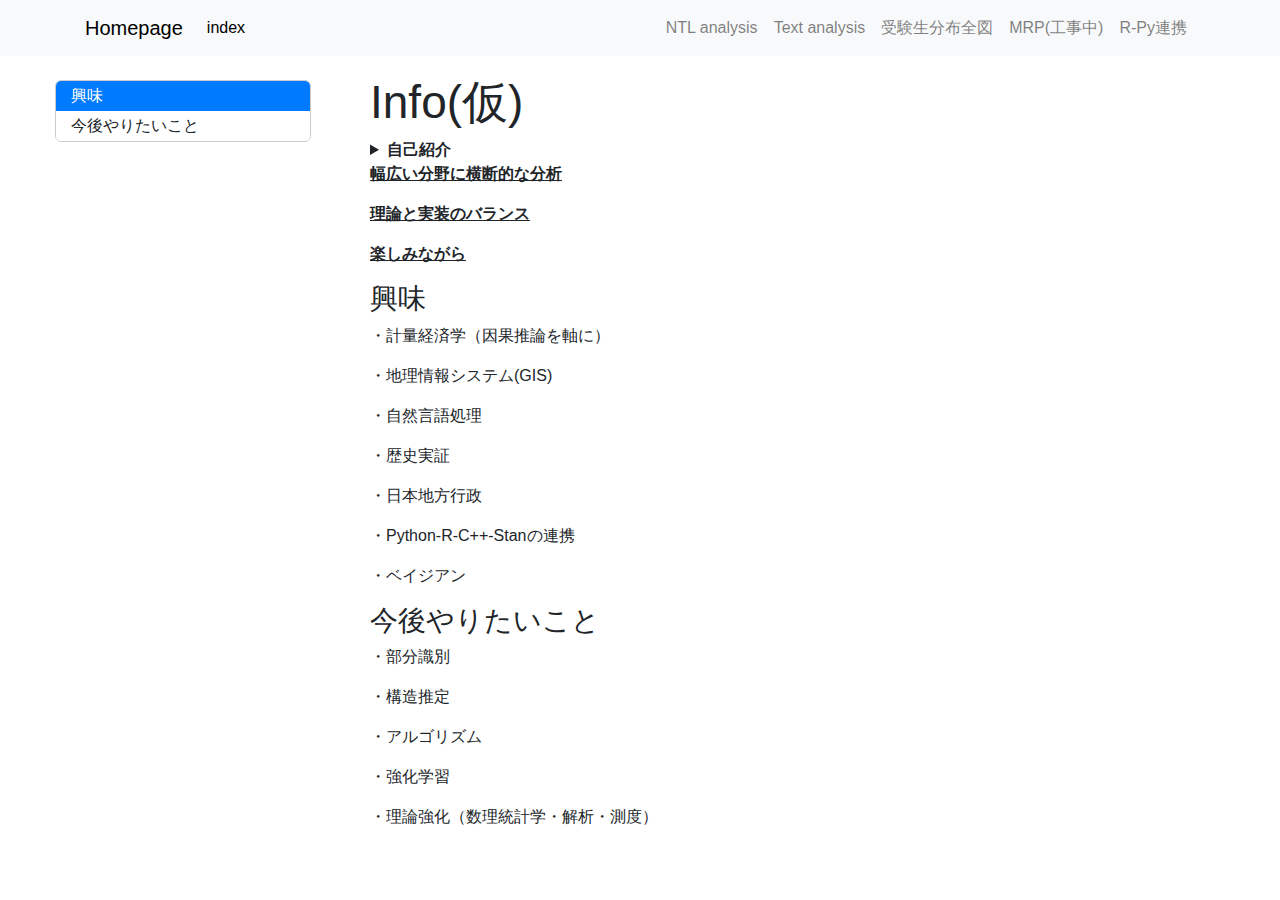
<file: docs/index.html>
<!DOCTYPE html>

<html>

<head>

<meta charset="utf-8" />
<meta name="generator" content="pandoc" />
<meta http-equiv="X-UA-Compatible" content="IE=EDGE" />




<title>Info(仮)</title>

<script src="site_libs/header-attrs-2.20.1/header-attrs.js"></script>
<script src="site_libs/jquery-3.6.0/jquery-3.6.0.min.js"></script>
<meta name="viewport" content="width=device-width, initial-scale=1, shrink-to-fit=no" />
<link href="site_libs/bootstrap-4.6.0/bootstrap.min.css" rel="stylesheet" />
<script src="site_libs/bootstrap-4.6.0/bootstrap.bundle.min.js"></script>
<script src="site_libs/bs3compat-0.4.0/transition.js"></script>
<script src="site_libs/bs3compat-0.4.0/tabs.js"></script>
<script src="site_libs/bs3compat-0.4.0/bs3compat.js"></script>
<script src="site_libs/jqueryui-1.11.4/jquery-ui.min.js"></script>
<link href="site_libs/tocify-1.9.1/jquery.tocify.css" rel="stylesheet" />
<script src="site_libs/tocify-1.9.1/jquery.tocify.js"></script>
<script src="site_libs/navigation-1.1/tabsets.js"></script>
<link href="site_libs/highlightjs-9.12.0/textmate.css" rel="stylesheet" />
<script src="site_libs/highlightjs-9.12.0/highlight.js"></script>

<style type="text/css">
  code{white-space: pre-wrap;}
  span.smallcaps{font-variant: small-caps;}
  span.underline{text-decoration: underline;}
  div.column{display: inline-block; vertical-align: top; width: 50%;}
  div.hanging-indent{margin-left: 1.5em; text-indent: -1.5em;}
  ul.task-list{list-style: none;}
    </style>

<style type="text/css">code{white-space: pre;}</style>
<script type="text/javascript">
if (window.hljs) {
  hljs.configure({languages: []});
  hljs.initHighlightingOnLoad();
  if (document.readyState && document.readyState === "complete") {
    window.setTimeout(function() { hljs.initHighlighting(); }, 0);
  }
}
</script>









<style type = "text/css">
.main-container {
  max-width: 940px;
  margin-left: auto;
  margin-right: auto;
}
img {
  max-width:100%;
}
.tabbed-pane {
  padding-top: 12px;
}
.html-widget {
  margin-bottom: 20px;
}
button.code-folding-btn:focus {
  outline: none;
}
summary {
  display: list-item;
}
details > summary > p:only-child {
  display: inline;
}
pre code {
  padding: 0;
}
</style>


<style type="text/css">
.dropdown-submenu {
  position: relative;
}
.dropdown-submenu>.dropdown-menu {
  top: 0;
  left: 100%;
  margin-top: -6px;
  margin-left: -1px;
  border-radius: 0 6px 6px 6px;
}
.dropdown-submenu:hover>.dropdown-menu {
  display: block;
}
.dropdown-submenu>a:after {
  display: block;
  content: " ";
  float: right;
  width: 0;
  height: 0;
  border-color: transparent;
  border-style: solid;
  border-width: 5px 0 5px 5px;
  border-left-color: #cccccc;
  margin-top: 5px;
  margin-right: -10px;
}
.dropdown-submenu:hover>a:after {
  border-left-color: #adb5bd;
}
.dropdown-submenu.pull-left {
  float: none;
}
.dropdown-submenu.pull-left>.dropdown-menu {
  left: -100%;
  margin-left: 10px;
  border-radius: 6px 0 6px 6px;
}
</style>

<script type="text/javascript">
// manage active state of menu based on current page
$(document).ready(function () {
  // active menu anchor
  href = window.location.pathname
  href = href.substr(href.lastIndexOf('/') + 1)
  if (href === "")
    href = "index.html";
  var menuAnchor = $('a[href="' + href + '"]');

  // mark the anchor link active (and if it's in a dropdown, also mark that active)
  var dropdown = menuAnchor.closest('li.dropdown');
  if (window.bootstrap) { // Bootstrap 4+
    menuAnchor.addClass('active');
    dropdown.find('> .dropdown-toggle').addClass('active');
  } else { // Bootstrap 3
    menuAnchor.parent().addClass('active');
    dropdown.addClass('active');
  }

  // Navbar adjustments
  var navHeight = $(".navbar").first().height() + 15;
  var style = document.createElement('style');
  var pt = "padding-top: " + navHeight + "px; ";
  var mt = "margin-top: -" + navHeight + "px; ";
  var css = "";
  // offset scroll position for anchor links (for fixed navbar)
  for (var i = 1; i <= 6; i++) {
    css += ".section h" + i + "{ " + pt + mt + "}\n";
  }
  style.innerHTML = "body {" + pt + "padding-bottom: 40px; }\n" + css;
  document.head.appendChild(style);
});
</script>

<!-- tabsets -->

<style type="text/css">
.tabset-dropdown > .nav-tabs {
  display: inline-table;
  max-height: 500px;
  min-height: 44px;
  overflow-y: auto;
  border: 1px solid #ddd;
  border-radius: 4px;
}

.tabset-dropdown > .nav-tabs > li.active:before, .tabset-dropdown > .nav-tabs.nav-tabs-open:before {
  content: "\e259";
  font-family: 'Glyphicons Halflings';
  display: inline-block;
  padding: 10px;
  border-right: 1px solid #ddd;
}

.tabset-dropdown > .nav-tabs.nav-tabs-open > li.active:before {
  content: "\e258";
  font-family: 'Glyphicons Halflings';
  border: none;
}

.tabset-dropdown > .nav-tabs > li.active {
  display: block;
}

.tabset-dropdown > .nav-tabs > li > a,
.tabset-dropdown > .nav-tabs > li > a:focus,
.tabset-dropdown > .nav-tabs > li > a:hover {
  border: none;
  display: inline-block;
  border-radius: 4px;
  background-color: transparent;
}

.tabset-dropdown > .nav-tabs.nav-tabs-open > li {
  display: block;
  float: none;
}

.tabset-dropdown > .nav-tabs > li {
  display: none;
}
</style>

<!-- code folding -->



<style type="text/css">

#TOC {
  margin: 25px 0px 20px 0px;
}
@media (max-width: 768px) {
#TOC {
  position: relative;
  width: 100%;
}
}

@media print {
.toc-content {
  /* see https://github.com/w3c/csswg-drafts/issues/4434 */
  float: right;
}
}

.toc-content {
  padding-left: 30px;
  padding-right: 40px;
}

div.main-container {
  max-width: 1200px;
}

div.tocify {
  width: 20%;
  max-width: 260px;
  max-height: 85%;
}

@media (min-width: 768px) and (max-width: 991px) {
  div.tocify {
    width: 25%;
  }
}

@media (max-width: 767px) {
  div.tocify {
    width: 100%;
    max-width: none;
  }
}

.tocify ul, .tocify li {
  line-height: 20px;
}

.tocify-subheader .tocify-item {
  font-size: 0.90em;
}

.tocify .list-group-item {
  border-radius: 0px;
}


</style>



</head>

<body>


<div class="container-fluid main-container">


<!-- setup 3col/9col grid for toc_float and main content  -->
<div class="row">
<div class="col-xs-12 col-sm-4 col-md-3">
<div id="TOC" class="tocify">
</div>
</div>

<div class="toc-content col-xs-12 col-sm-8 col-md-9">




<div class="navbar navbar-default  navbar-fixed-top" role="navigation">
  <div class="container">
    <div class="navbar-header">
      <button type="button" class="navbar-toggle collapsed" data-toggle="collapse" data-bs-toggle="collapse" data-target="#navbar" data-bs-target="#navbar">
        <span class="icon-bar"></span>
        <span class="icon-bar"></span>
        <span class="icon-bar"></span>
      </button>
      <a class="navbar-brand" href="index.html">Homepage</a>
    </div>
    <div id="navbar" class="navbar-collapse collapse">
      <ul class="nav navbar-nav">
        <li>
  <a href="index.html">index</a>
</li>
      </ul>
      <ul class="nav navbar-nav navbar-right">
        <li>
  <a href="shumi.html">NTL analysis</a>
</li>
<li>
  <a href="topicmodel.html">Text analysis</a>
</li>
<li>
  <a href="childexp.html">受験生分布全図</a>
</li>
<li>
  <a href="mrp.html">MRP(工事中)</a>
</li>
<li>
  <a href="reticulate.html">R-Py連携</a>
</li>
      </ul>
    </div><!--/.nav-collapse -->
  </div><!--/.container -->
</div><!--/.navbar -->

<div id="header">



<h1 class="title toc-ignore">Info(仮)</h1>

</div>


<style type="text/css">
html {font-size: 15;}
</style>
<details>
<summary>
<strong>自己紹介</strong>
</summary>
<p>所属: 早稲田大学政治経済学部　国際政治経済学科三年</p>
<p>R歴:まだ一年</p>
<p>趣味: 歴史趣味・PCガジェット趣味・文化活動全般</p>
<p>行ってみたい都市: ブダペスト,プラハ,クラクフの中東欧あたり</p>
</details>
<p><u><strong>幅広い分野に横断的な分析</strong></u></p>
<p><u><strong>理論と実装のバランス</strong></u></p>
<p><u><strong>楽しみながら</strong></u></p>
<div id="興味" class="section level3">
<h3>興味</h3>
<p>・計量経済学（因果推論を軸に）</p>
<p>・地理情報システム(GIS)</p>
<p>・自然言語処理</p>
<p>・歴史実証</p>
<p>・日本地方行政</p>
<p>・Python-R-C++-Stanの連携</p>
<p>・ベイジアン</p>
</div>
<div id="今後やりたいこと" class="section level3">
<h3>今後やりたいこと</h3>
<p>・部分識別</p>
<p>・構造推定</p>
<p>・アルゴリズム</p>
<p>・強化学習</p>
<p>・理論強化（数理統計学・解析・測度）</p>
</div>



</div>
</div>

</div>

<script>

// add bootstrap table styles to pandoc tables
function bootstrapStylePandocTables() {
  $('tr.odd').parent('tbody').parent('table').addClass('table table-condensed');
}
$(document).ready(function () {
  bootstrapStylePandocTables();
});


</script>

<!-- tabsets -->

<script>
$(document).ready(function () {
  window.buildTabsets("TOC");
});

$(document).ready(function () {
  $('.tabset-dropdown > .nav-tabs > li').click(function () {
    $(this).parent().toggleClass('nav-tabs-open');
  });
});
</script>

<!-- code folding -->

<script>
$(document).ready(function ()  {

    // temporarily add toc-ignore selector to headers for the consistency with Pandoc
    $('.unlisted.unnumbered').addClass('toc-ignore')

    // move toc-ignore selectors from section div to header
    $('div.section.toc-ignore')
        .removeClass('toc-ignore')
        .children('h1,h2,h3,h4,h5').addClass('toc-ignore');

    // establish options
    var options = {
      selectors: "h1,h2,h3",
      theme: "bootstrap3",
      context: '.toc-content',
      hashGenerator: function (text) {
        return text.replace(/[.\\/?&!#<>]/g, '').replace(/\s/g, '_');
      },
      ignoreSelector: ".toc-ignore",
      scrollTo: 0
    };
    options.showAndHide = true;
    options.smoothScroll = true;

    // tocify
    var toc = $("#TOC").tocify(options).data("toc-tocify");
});
</script>

<!-- dynamically load mathjax for compatibility with self-contained -->
<script>
  (function () {
    var script = document.createElement("script");
    script.type = "text/javascript";
    script.src  = "https://mathjax.rstudio.com/latest/MathJax.js?config=TeX-AMS-MML_HTMLorMML";
    document.getElementsByTagName("head")[0].appendChild(script);
  })();
</script>

</body>
</html>
</file>
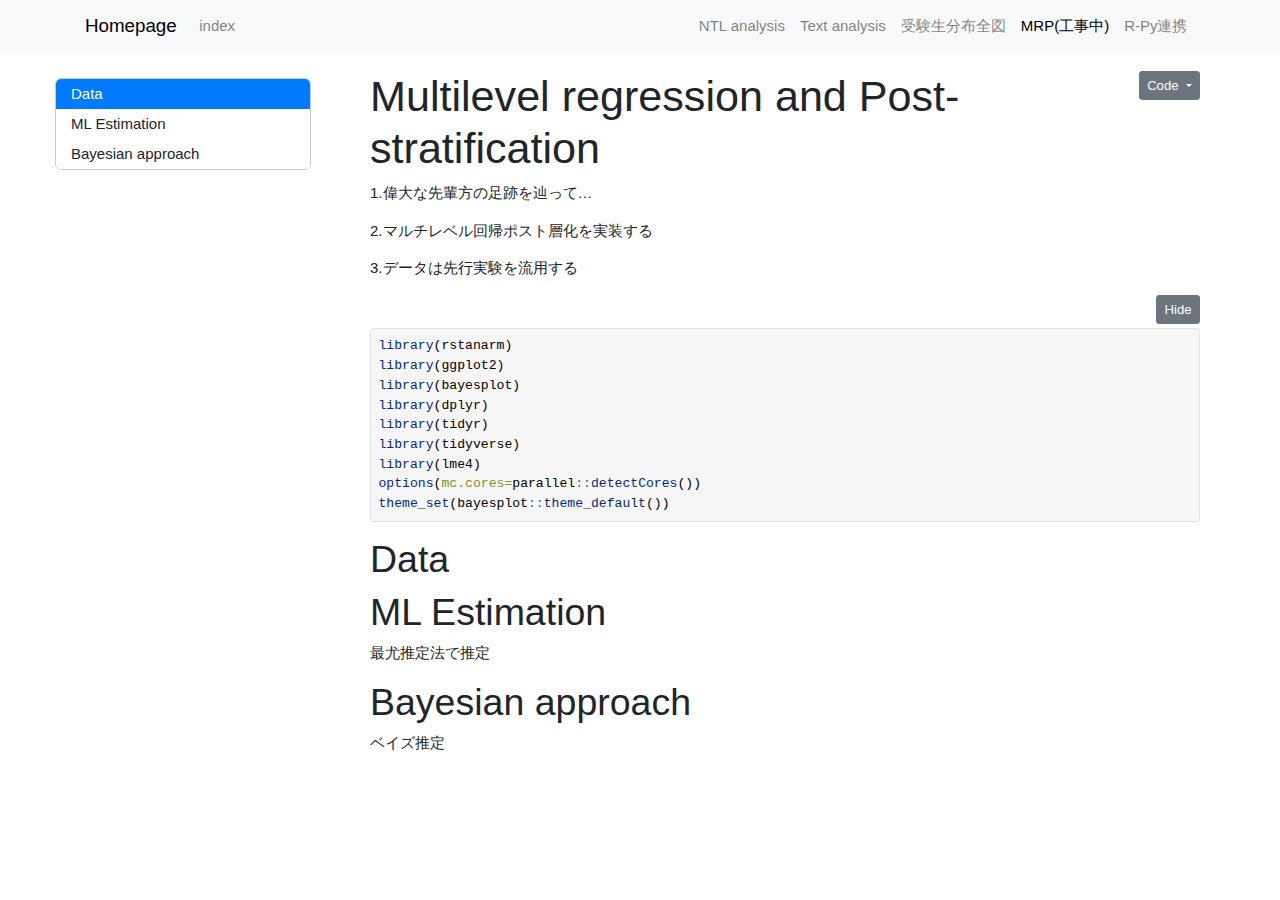
<file: docs/mrp.html>
<!DOCTYPE html>

<html>

<head>

<meta charset="utf-8" />
<meta name="generator" content="pandoc" />
<meta http-equiv="X-UA-Compatible" content="IE=EDGE" />




<title>Multilevel regression and Post-stratification</title>

<script src="site_libs/header-attrs-2.20.1/header-attrs.js"></script>
<script src="site_libs/jquery-3.6.0/jquery-3.6.0.min.js"></script>
<meta name="viewport" content="width=device-width, initial-scale=1, shrink-to-fit=no" />
<link href="site_libs/bootstrap-4.6.0/bootstrap.min.css" rel="stylesheet" />
<script src="site_libs/bootstrap-4.6.0/bootstrap.bundle.min.js"></script>
<script src="site_libs/bs3compat-0.4.0/transition.js"></script>
<script src="site_libs/bs3compat-0.4.0/tabs.js"></script>
<script src="site_libs/bs3compat-0.4.0/bs3compat.js"></script>
<script src="site_libs/jqueryui-1.11.4/jquery-ui.min.js"></script>
<link href="site_libs/tocify-1.9.1/jquery.tocify.css" rel="stylesheet" />
<script src="site_libs/tocify-1.9.1/jquery.tocify.js"></script>
<script src="site_libs/navigation-1.1/tabsets.js"></script>
<script src="site_libs/navigation-1.1/codefolding.js"></script>

<style type="text/css">
  code{white-space: pre-wrap;}
  span.smallcaps{font-variant: small-caps;}
  span.underline{text-decoration: underline;}
  div.column{display: inline-block; vertical-align: top; width: 50%;}
  div.hanging-indent{margin-left: 1.5em; text-indent: -1.5em;}
  ul.task-list{list-style: none;}
    </style>



<style type="text/css">
  code {
    white-space: pre;
  }
  .sourceCode {
    overflow: visible;
  }
</style>
<style type="text/css" data-origin="pandoc">
pre > code.sourceCode { white-space: pre; position: relative; }
pre > code.sourceCode > span { display: inline-block; line-height: 1.25; }
pre > code.sourceCode > span:empty { height: 1.2em; }
.sourceCode { overflow: visible; }
code.sourceCode > span { color: inherit; text-decoration: inherit; }
div.sourceCode { margin: 1em 0; }
pre.sourceCode { margin: 0; }
@media screen {
div.sourceCode { overflow: auto; }
}
@media print {
pre > code.sourceCode { white-space: pre-wrap; }
pre > code.sourceCode > span { text-indent: -5em; padding-left: 5em; }
}
pre.numberSource code
  { counter-reset: source-line 0; }
pre.numberSource code > span
  { position: relative; left: -4em; counter-increment: source-line; }
pre.numberSource code > span > a:first-child::before
  { content: counter(source-line);
    position: relative; left: -1em; text-align: right; vertical-align: baseline;
    border: none; display: inline-block;
    -webkit-touch-callout: none; -webkit-user-select: none;
    -khtml-user-select: none; -moz-user-select: none;
    -ms-user-select: none; user-select: none;
    padding: 0 4px; width: 4em;
    color: #aaaaaa;
  }
pre.numberSource { margin-left: 3em; border-left: 1px solid #aaaaaa;  padding-left: 4px; }
div.sourceCode
  {   }
@media screen {
pre > code.sourceCode > span > a:first-child::before { text-decoration: underline; }
}
code span.al { color: #ff0000; font-weight: bold; } /* Alert */
code span.an { color: #60a0b0; font-weight: bold; font-style: italic; } /* Annotation */
code span.at { color: #7d9029; } /* Attribute */
code span.bn { color: #40a070; } /* BaseN */
code span.bu { } /* BuiltIn */
code span.cf { color: #007020; font-weight: bold; } /* ControlFlow */
code span.ch { color: #4070a0; } /* Char */
code span.cn { color: #880000; } /* Constant */
code span.co { color: #60a0b0; font-style: italic; } /* Comment */
code span.cv { color: #60a0b0; font-weight: bold; font-style: italic; } /* CommentVar */
code span.do { color: #ba2121; font-style: italic; } /* Documentation */
code span.dt { color: #902000; } /* DataType */
code span.dv { color: #40a070; } /* DecVal */
code span.er { color: #ff0000; font-weight: bold; } /* Error */
code span.ex { } /* Extension */
code span.fl { color: #40a070; } /* Float */
code span.fu { color: #06287e; } /* Function */
code span.im { } /* Import */
code span.in { color: #60a0b0; font-weight: bold; font-style: italic; } /* Information */
code span.kw { color: #007020; font-weight: bold; } /* Keyword */
code span.op { color: #666666; } /* Operator */
code span.ot { color: #007020; } /* Other */
code span.pp { color: #bc7a00; } /* Preprocessor */
code span.sc { color: #4070a0; } /* SpecialChar */
code span.ss { color: #bb6688; } /* SpecialString */
code span.st { color: #4070a0; } /* String */
code span.va { color: #19177c; } /* Variable */
code span.vs { color: #4070a0; } /* VerbatimString */
code span.wa { color: #60a0b0; font-weight: bold; font-style: italic; } /* Warning */

.sourceCode .row {
  width: 100%;
}
.sourceCode {
  overflow-x: auto;
}
.code-folding-btn {
  margin-right: -30px;
}
</style>
<script>
// apply pandoc div.sourceCode style to pre.sourceCode instead
(function() {
  var sheets = document.styleSheets;
  for (var i = 0; i < sheets.length; i++) {
    if (sheets[i].ownerNode.dataset["origin"] !== "pandoc") continue;
    try { var rules = sheets[i].cssRules; } catch (e) { continue; }
    var j = 0;
    while (j < rules.length) {
      var rule = rules[j];
      // check if there is a div.sourceCode rule
      if (rule.type !== rule.STYLE_RULE || rule.selectorText !== "div.sourceCode") {
        j++;
        continue;
      }
      var style = rule.style.cssText;
      // check if color or background-color is set
      if (rule.style.color === '' && rule.style.backgroundColor === '') {
        j++;
        continue;
      }
      // replace div.sourceCode by a pre.sourceCode rule
      sheets[i].deleteRule(j);
      sheets[i].insertRule('pre.sourceCode{' + style + '}', j);
    }
  }
})();
</script>







<style type = "text/css">
.main-container {
  max-width: 940px;
  margin-left: auto;
  margin-right: auto;
}
img {
  max-width:100%;
}
.tabbed-pane {
  padding-top: 12px;
}
.html-widget {
  margin-bottom: 20px;
}
button.code-folding-btn:focus {
  outline: none;
}
summary {
  display: list-item;
}
details > summary > p:only-child {
  display: inline;
}
pre code {
  padding: 0;
}
</style>


<style type="text/css">
.dropdown-submenu {
  position: relative;
}
.dropdown-submenu>.dropdown-menu {
  top: 0;
  left: 100%;
  margin-top: -6px;
  margin-left: -1px;
  border-radius: 0 6px 6px 6px;
}
.dropdown-submenu:hover>.dropdown-menu {
  display: block;
}
.dropdown-submenu>a:after {
  display: block;
  content: " ";
  float: right;
  width: 0;
  height: 0;
  border-color: transparent;
  border-style: solid;
  border-width: 5px 0 5px 5px;
  border-left-color: #cccccc;
  margin-top: 5px;
  margin-right: -10px;
}
.dropdown-submenu:hover>a:after {
  border-left-color: #adb5bd;
}
.dropdown-submenu.pull-left {
  float: none;
}
.dropdown-submenu.pull-left>.dropdown-menu {
  left: -100%;
  margin-left: 10px;
  border-radius: 6px 0 6px 6px;
}
</style>

<script type="text/javascript">
// manage active state of menu based on current page
$(document).ready(function () {
  // active menu anchor
  href = window.location.pathname
  href = href.substr(href.lastIndexOf('/') + 1)
  if (href === "")
    href = "index.html";
  var menuAnchor = $('a[href="' + href + '"]');

  // mark the anchor link active (and if it's in a dropdown, also mark that active)
  var dropdown = menuAnchor.closest('li.dropdown');
  if (window.bootstrap) { // Bootstrap 4+
    menuAnchor.addClass('active');
    dropdown.find('> .dropdown-toggle').addClass('active');
  } else { // Bootstrap 3
    menuAnchor.parent().addClass('active');
    dropdown.addClass('active');
  }

  // Navbar adjustments
  var navHeight = $(".navbar").first().height() + 15;
  var style = document.createElement('style');
  var pt = "padding-top: " + navHeight + "px; ";
  var mt = "margin-top: -" + navHeight + "px; ";
  var css = "";
  // offset scroll position for anchor links (for fixed navbar)
  for (var i = 1; i <= 6; i++) {
    css += ".section h" + i + "{ " + pt + mt + "}\n";
  }
  style.innerHTML = "body {" + pt + "padding-bottom: 40px; }\n" + css;
  document.head.appendChild(style);
});
</script>

<!-- tabsets -->

<style type="text/css">
.tabset-dropdown > .nav-tabs {
  display: inline-table;
  max-height: 500px;
  min-height: 44px;
  overflow-y: auto;
  border: 1px solid #ddd;
  border-radius: 4px;
}

.tabset-dropdown > .nav-tabs > li.active:before, .tabset-dropdown > .nav-tabs.nav-tabs-open:before {
  content: "\e259";
  font-family: 'Glyphicons Halflings';
  display: inline-block;
  padding: 10px;
  border-right: 1px solid #ddd;
}

.tabset-dropdown > .nav-tabs.nav-tabs-open > li.active:before {
  content: "\e258";
  font-family: 'Glyphicons Halflings';
  border: none;
}

.tabset-dropdown > .nav-tabs > li.active {
  display: block;
}

.tabset-dropdown > .nav-tabs > li > a,
.tabset-dropdown > .nav-tabs > li > a:focus,
.tabset-dropdown > .nav-tabs > li > a:hover {
  border: none;
  display: inline-block;
  border-radius: 4px;
  background-color: transparent;
}

.tabset-dropdown > .nav-tabs.nav-tabs-open > li {
  display: block;
  float: none;
}

.tabset-dropdown > .nav-tabs > li {
  display: none;
}
</style>

<!-- code folding -->
<style type="text/css">
.code-folding-btn { margin-bottom: 4px; }
</style>



<style type="text/css">

#TOC {
  margin: 25px 0px 20px 0px;
}
@media (max-width: 768px) {
#TOC {
  position: relative;
  width: 100%;
}
}

@media print {
.toc-content {
  /* see https://github.com/w3c/csswg-drafts/issues/4434 */
  float: right;
}
}

.toc-content {
  padding-left: 30px;
  padding-right: 40px;
}

div.main-container {
  max-width: 1200px;
}

div.tocify {
  width: 20%;
  max-width: 260px;
  max-height: 85%;
}

@media (min-width: 768px) and (max-width: 991px) {
  div.tocify {
    width: 25%;
  }
}

@media (max-width: 767px) {
  div.tocify {
    width: 100%;
    max-width: none;
  }
}

.tocify ul, .tocify li {
  line-height: 20px;
}

.tocify-subheader .tocify-item {
  font-size: 0.90em;
}

.tocify .list-group-item {
  border-radius: 0px;
}


</style>



</head>

<body>


<div class="container-fluid main-container">


<!-- setup 3col/9col grid for toc_float and main content  -->
<div class="row">
<div class="col-xs-12 col-sm-4 col-md-3">
<div id="TOC" class="tocify">
</div>
</div>

<div class="toc-content col-xs-12 col-sm-8 col-md-9">




<div class="navbar navbar-default  navbar-fixed-top" role="navigation">
  <div class="container">
    <div class="navbar-header">
      <button type="button" class="navbar-toggle collapsed" data-toggle="collapse" data-bs-toggle="collapse" data-target="#navbar" data-bs-target="#navbar">
        <span class="icon-bar"></span>
        <span class="icon-bar"></span>
        <span class="icon-bar"></span>
      </button>
      <a class="navbar-brand" href="index.html">Homepage</a>
    </div>
    <div id="navbar" class="navbar-collapse collapse">
      <ul class="nav navbar-nav">
        <li>
  <a href="index.html">index</a>
</li>
      </ul>
      <ul class="nav navbar-nav navbar-right">
        <li>
  <a href="shumi.html">NTL analysis</a>
</li>
<li>
  <a href="topicmodel.html">Text analysis</a>
</li>
<li>
  <a href="childexp.html">受験生分布全図</a>
</li>
<li>
  <a href="mrp.html">MRP(工事中)</a>
</li>
<li>
  <a href="reticulate.html">R-Py連携</a>
</li>
      </ul>
    </div><!--/.nav-collapse -->
  </div><!--/.container -->
</div><!--/.navbar -->

<div id="header">

<div class="btn-group pull-right float-right">
<button type="button" class="btn btn-default btn-xs btn-secondary btn-sm dropdown-toggle" data-toggle="dropdown" data-bs-toggle="dropdown" aria-haspopup="true" aria-expanded="false"><span>Code</span> <span class="caret"></span></button>
<ul class="dropdown-menu dropdown-menu-right" style="min-width: 50px;">
<li><a id="rmd-show-all-code" href="#">Show All Code</a></li>
<li><a id="rmd-hide-all-code" href="#">Hide All Code</a></li>
</ul>
</div>



<h1 class="title toc-ignore">Multilevel regression and
Post-stratification</h1>

</div>


<style type="text/css">
html {font-size: 15px;}
</style>
<p>1.偉大な先輩方の足跡を辿って…</p>
<p>2.マルチレベル回帰ポスト層化を実装する</p>
<p>3.データは先行実験を流用する</p>
<div class="sourceCode" id="cb1"><pre class="sourceCode r"><code class="sourceCode r"><span id="cb1-1"><a href="#cb1-1" aria-hidden="true" tabindex="-1"></a><span class="fu">library</span>(rstanarm)</span>
<span id="cb1-2"><a href="#cb1-2" aria-hidden="true" tabindex="-1"></a><span class="fu">library</span>(ggplot2)</span>
<span id="cb1-3"><a href="#cb1-3" aria-hidden="true" tabindex="-1"></a><span class="fu">library</span>(bayesplot)</span>
<span id="cb1-4"><a href="#cb1-4" aria-hidden="true" tabindex="-1"></a><span class="fu">library</span>(dplyr)</span>
<span id="cb1-5"><a href="#cb1-5" aria-hidden="true" tabindex="-1"></a><span class="fu">library</span>(tidyr)</span>
<span id="cb1-6"><a href="#cb1-6" aria-hidden="true" tabindex="-1"></a><span class="fu">library</span>(tidyverse)</span>
<span id="cb1-7"><a href="#cb1-7" aria-hidden="true" tabindex="-1"></a><span class="fu">library</span>(lme4)</span>
<span id="cb1-8"><a href="#cb1-8" aria-hidden="true" tabindex="-1"></a><span class="fu">options</span>(<span class="at">mc.cores=</span>parallel<span class="sc">::</span><span class="fu">detectCores</span>())</span>
<span id="cb1-9"><a href="#cb1-9" aria-hidden="true" tabindex="-1"></a><span class="fu">theme_set</span>(bayesplot<span class="sc">::</span><span class="fu">theme_default</span>())</span></code></pre></div>
<div id="data" class="section level1">
<h1>Data</h1>
</div>
<div id="ml-estimation" class="section level1">
<h1>ML Estimation</h1>
<p>最尤推定法で推定</p>
</div>
<div id="bayesian-approach" class="section level1">
<h1>Bayesian approach</h1>
<p>ベイズ推定</p>
</div>



</div>
</div>

</div>

<script>

// add bootstrap table styles to pandoc tables
function bootstrapStylePandocTables() {
  $('tr.odd').parent('tbody').parent('table').addClass('table table-condensed');
}
$(document).ready(function () {
  bootstrapStylePandocTables();
});


</script>

<!-- tabsets -->

<script>
$(document).ready(function () {
  window.buildTabsets("TOC");
});

$(document).ready(function () {
  $('.tabset-dropdown > .nav-tabs > li').click(function () {
    $(this).parent().toggleClass('nav-tabs-open');
  });
});
</script>

<!-- code folding -->
<script>
$(document).ready(function () {
  window.initializeCodeFolding("show" === "show");
});
</script>

<script>
$(document).ready(function ()  {

    // temporarily add toc-ignore selector to headers for the consistency with Pandoc
    $('.unlisted.unnumbered').addClass('toc-ignore')

    // move toc-ignore selectors from section div to header
    $('div.section.toc-ignore')
        .removeClass('toc-ignore')
        .children('h1,h2,h3,h4,h5').addClass('toc-ignore');

    // establish options
    var options = {
      selectors: "h1,h2,h3",
      theme: "bootstrap3",
      context: '.toc-content',
      hashGenerator: function (text) {
        return text.replace(/[.\\/?&!#<>]/g, '').replace(/\s/g, '_');
      },
      ignoreSelector: ".toc-ignore",
      scrollTo: 0
    };
    options.showAndHide = true;
    options.smoothScroll = true;

    // tocify
    var toc = $("#TOC").tocify(options).data("toc-tocify");
});
</script>

<!-- dynamically load mathjax for compatibility with self-contained -->
<script>
  (function () {
    var script = document.createElement("script");
    script.type = "text/javascript";
    script.src  = "https://mathjax.rstudio.com/latest/MathJax.js?config=TeX-AMS-MML_HTMLorMML";
    document.getElementsByTagName("head")[0].appendChild(script);
  })();
</script>

</body>
</html>
</file>
<file: docs/site_libs/highlightjs-9.12.0/textmate.css>
.hljs-literal {
  color: rgb(88, 72, 246);
}

.hljs-number {
  color: rgb(0, 0, 205);
}

.hljs-comment {
  color: rgb(76, 136, 107);
}

.hljs-keyword {
  color: rgb(0, 0, 255);
}

.hljs-string {
  color: rgb(3, 106, 7);
}
</file>
